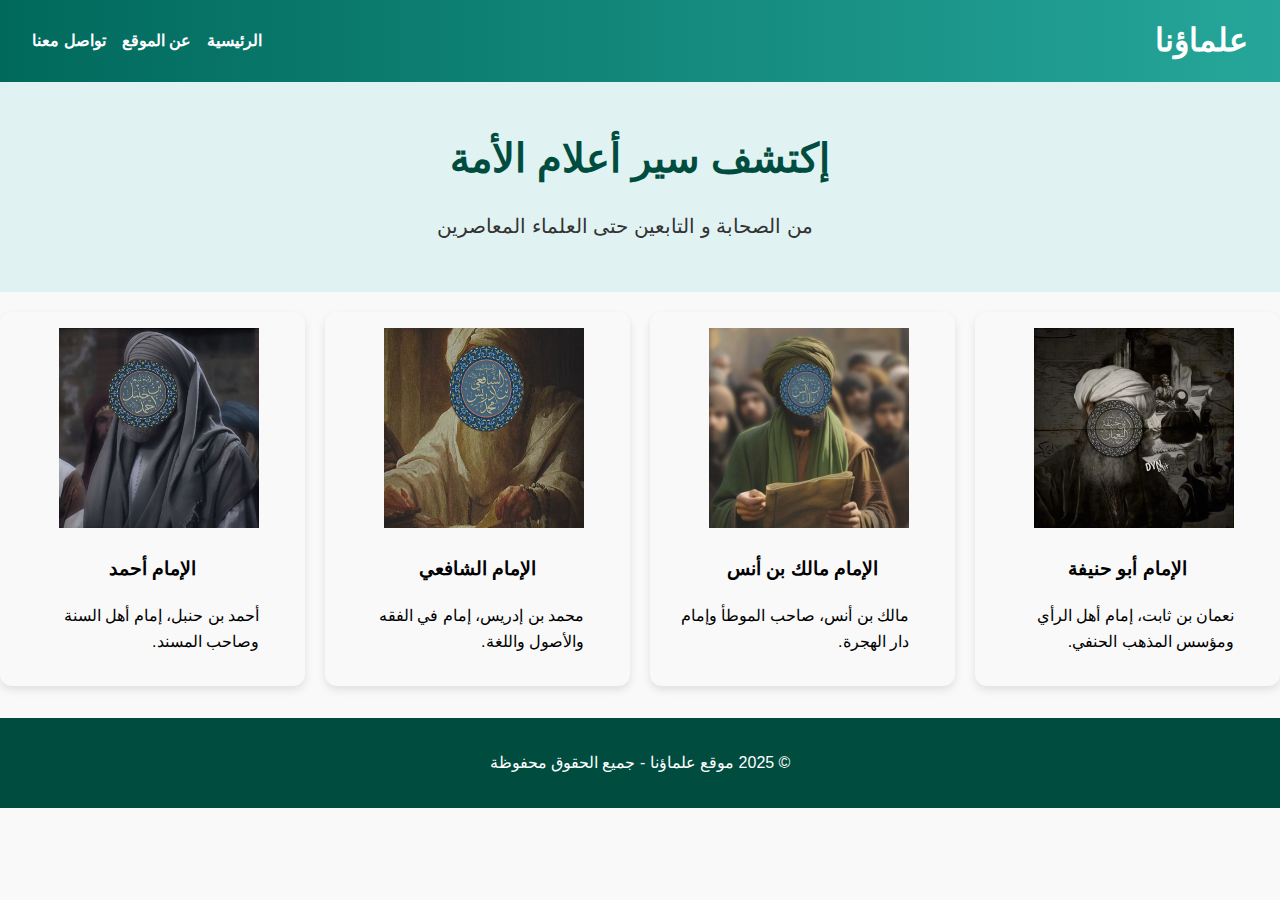
<file: index.html>
<!DOCTYPE html>
<html lang="ar" dir="rtl">
  <head>
    <meta charset="UTF-8" />
    <meta name="viewport" content="width=device-width, initial-scale=1.0" />
    <title>Document</title>
    <link rel="stylesheet" href="Home.css" />
  </head>
  <body>
    <header>
      <h1>علماؤنا</h1>
      <nav>
        <a href="index.html">الرئيسية</a>
        <!-- <a href="sholars.html">العلماء</a> -->
        <a href="#">عن الموقع</a>
        <a href="#" target="_blank">تواصل معنا</a>
      </nav>
    </header>
    <section class="hero">
      <h2>إكتشف سير أعلام الأمة</h2>
      <p>من الصحابة و التابعين حتى العلماء المعاصرين</p>
    </section>
    <section class="cards">
      <a href="abuhanifa.html"
        ><div class="card">
          <img src="امام ابو حنیفه.jpeg" />
          <h3>الإمام أبو حنيفة</h3>
          <p>نعمان بن ثابت، إمام أهل الرأي ومؤسس المذهب الحنفي.</p>
        </div></a
      >
      <a href="malek.html"
        ><div class="card">
          <img src="anas.png" />
          <h3>الإمام مالك بن أنس</h3>
          <p>مالك بن أنس، صاحب الموطأ وإمام دار الهجرة.</p>
        </div></a
      >
      <a href="shafie.html"
        ><div class="card">
          <img src="shafie.jpeg" />
          <h3>الإمام الشافعي</h3>
          <p>محمد بن إدريس، إمام في الفقه والأصول واللغة.</p>
        </div></a
      >
      <a href="ahmed.html"
        ><div class="card">
          <img src="ahmed.jpeg" />
          <h3>الإمام أحمد</h3>
          <p>أحمد بن حنبل، إمام أهل السنة وصاحب المسند.</p>
        </div></a
      >
    </section>
    <footer><p>© 2025 موقع علماؤنا - جميع الحقوق محفوظة</p></footer>
  </body>
</html>
</file>
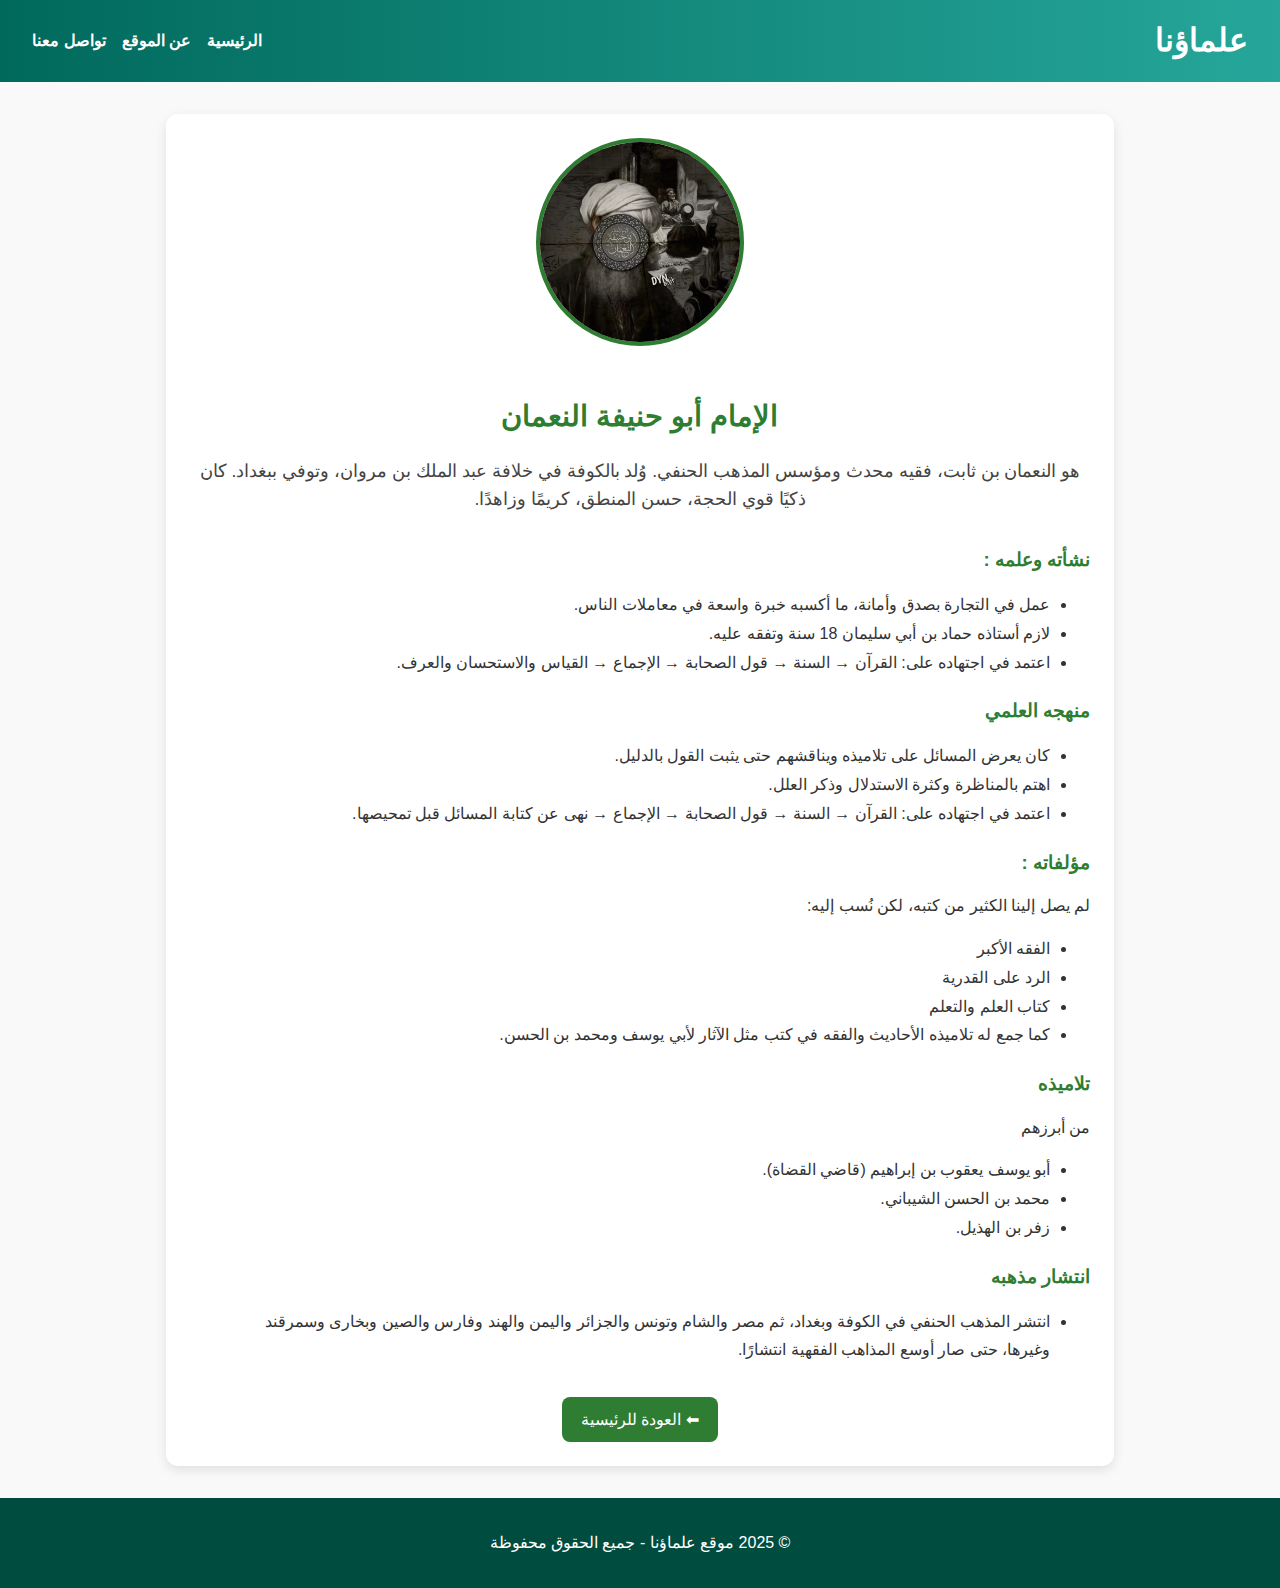
<file: abuhanifa.html>
<!DOCTYPE html>
<html lang="ar" dir="rtl">
  <head>
    <meta charset="UTF-8" />
    <meta name="viewport" content="width=device-width, initial-scale=1.0" />
    <title>الإمام أبو حنيفة</title>
    <link rel="stylesheet" href="abuhanifa.css" />
  </head>
  <body>
    <!-- الهيدر -->
    <header>
      <h1>علماؤنا</h1>
      <nav>
        <a href="Home.html">الرئيسية</a>
        <a href="#">عن الموقع</a>
        <a href="#">تواصل معنا</a>
      </nav>
    </header>

    <main class="scholar-page">
      <section class="scholar-intro">
        <img src="امام ابو حنیفه.jpeg" alt="الإمام أبو حنيفة" />
        <h2>الإمام أبو حنيفة النعمان</h2>
        <p>
          هو النعمان بن ثابت، فقيه محدث ومؤسس المذهب الحنفي. وُلد بالكوفة في
          خلافة عبد الملك بن مروان، وتوفي ببغداد. كان ذكيًا قوي الحجة، حسن
          المنطق، كريمًا وزاهدًا.
        </p>
      </section>

      <section class="scholar-details">
        <h3>نشأته وعلمه :</h3>
        <ul>
          <li>
            عمل في التجارة بصدق وأمانة، ما أكسبه خبرة واسعة في معاملات الناس.
          </li>
          <li>لازم أستاذه حماد بن أبي سليمان 18 سنة وتفقه عليه.</li>
          <li>
            اعتمد في اجتهاده على: القرآن → السنة → قول الصحابة → الإجماع →
            القياس والاستحسان والعرف.
          </li>
        </ul>
        <h3>منهجه العلمي</h3>
        <ul>
          <li>كان يعرض المسائل على تلاميذه ويناقشهم حتى يثبت القول بالدليل.</li>
          <li>اهتم بالمناظرة وكثرة الاستدلال وذكر العلل.</li>
          <li>
            اعتمد في اجتهاده على: القرآن → السنة → قول الصحابة → الإجماع → نهى
            عن كتابة المسائل قبل تمحيصها.
          </li>
        </ul>
        <h3>مؤلفاته :</h3>
        <p>لم يصل إلينا الكثير من كتبه، لكن نُسب إليه:</p>
        <ul>
          <li>الفقه الأكبر</li>
          <li>الرد على القدرية</li>
          <li>كتاب العلم والتعلم</li>
          <li>
            كما جمع له تلاميذه الأحاديث والفقه في كتب مثل الآثار لأبي يوسف ومحمد
            بن الحسن.
          </li>
        </ul>
        <h3>تلاميذه</h3>
        <p>من أبرزهم</p>
        <ul>
          <li>أبو يوسف يعقوب بن إبراهيم (قاضي القضاة).</li>
          <li>محمد بن الحسن الشيباني.</li>
          <li>زفر بن الهذيل.</li>
        </ul>
        <h3>انتشار مذهبه</h3>
        <ul>
          <li>
            انتشر المذهب الحنفي في الكوفة وبغداد، ثم مصر والشام وتونس والجزائر
            واليمن والهند وفارس والصين وبخارى وسمرقند وغيرها، حتى صار أوسع
            المذاهب الفقهية انتشارًا.
          </li>
        </ul>
      </section>

      <div class="back-home">
        <a href="index.html">⬅ العودة للرئيسية</a>
      </div>
    </main>

    <footer>
      <p>© 2025 موقع علماؤنا - جميع الحقوق محفوظة</p>
    </footer>
  </body>
</html>
</file>
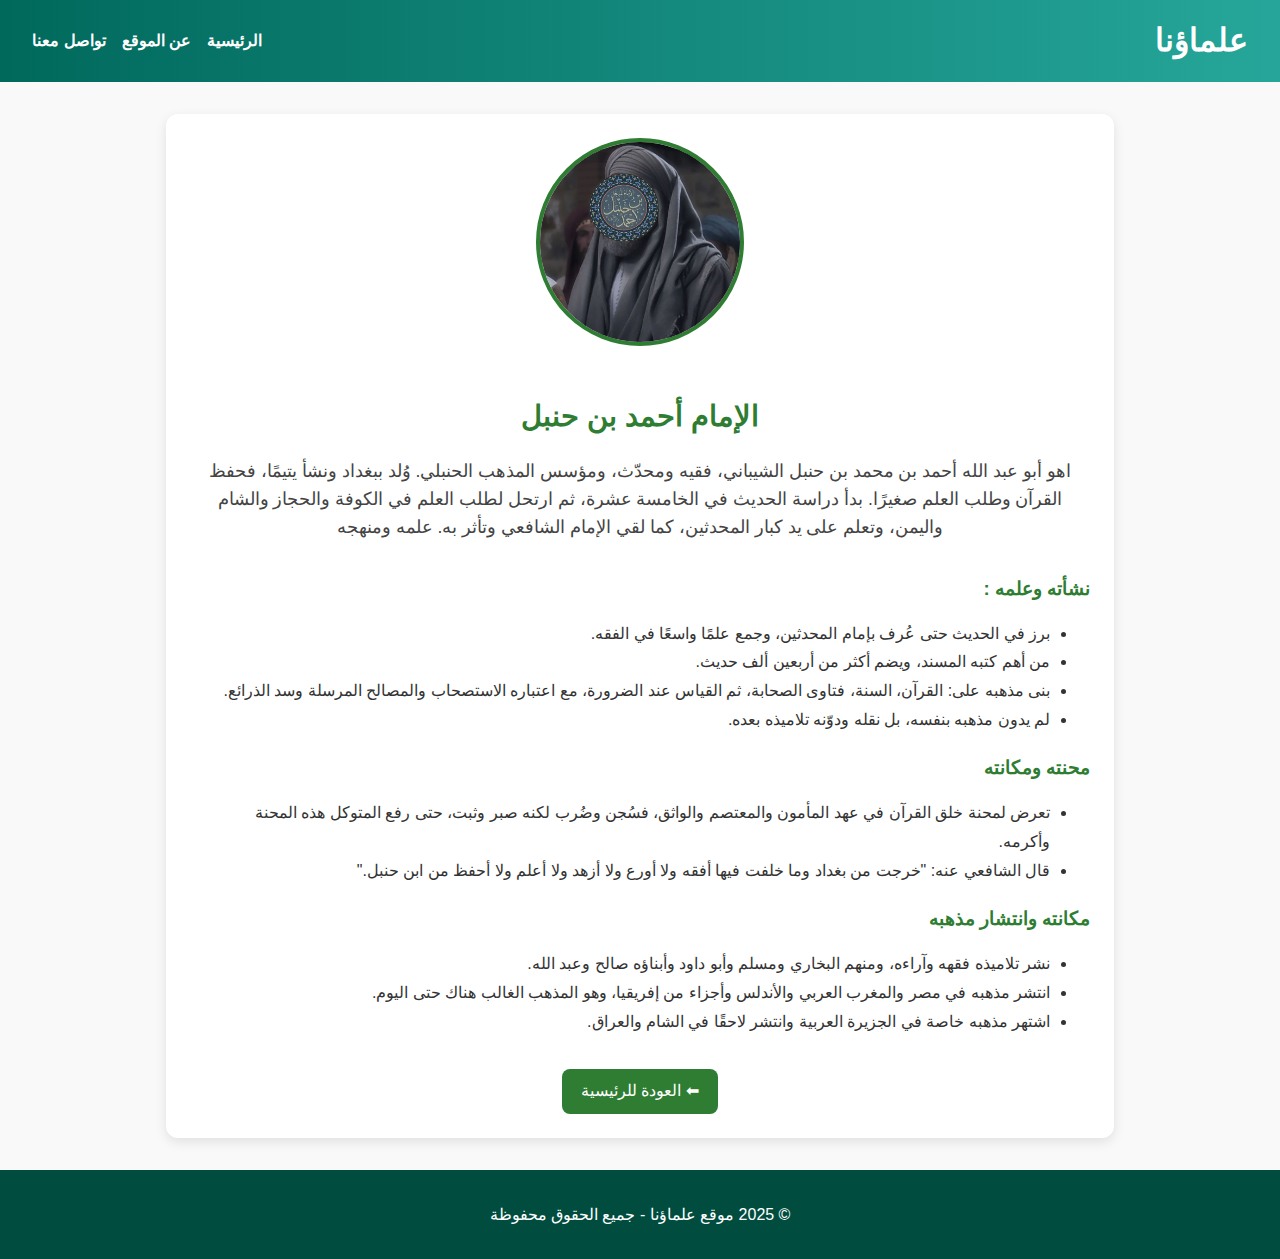
<file: ahmed.html>
<!DOCTYPE html>
<html lang="ar" dir="rtl">
  <head>
    <meta charset="UTF-8" />
    <meta name="viewport" content="width=device-width, initial-scale=1.0" />
    <title> الإمام مالك</title>
    <link rel="stylesheet" href="ahmed.css" />
  </head>
  <body>
    <header>
      <h1>علماؤنا</h1>
      <nav>
        <a href="Home.html">الرئيسية</a>
        <a href="#">عن الموقع</a>
        <a href="#">تواصل معنا</a>
      </nav>
    </header>

    <main class="scholar-page">
      <section class="scholar-intro">
        <img src="ahmed.jpeg" alt="الإمام أبو حنيفة" />
        <h2>الإمام أحمد بن حنبل </h2>
        <p>
          اهو أبو عبد الله أحمد بن محمد بن حنبل الشيباني، فقيه ومحدّث، ومؤسس المذهب الحنبلي. وُلد ببغداد ونشأ يتيمًا، فحفظ القرآن وطلب العلم صغيرًا. بدأ دراسة الحديث في الخامسة عشرة، ثم ارتحل لطلب العلم في الكوفة والحجاز والشام واليمن، وتعلم على يد كبار المحدثين، كما لقي الإمام الشافعي وتأثر به.

    
          علمه ومنهجه
        </p>
      </section>

      <section class="scholar-details">
        <h3>نشأته وعلمه :</h3>
        <ul>
          <li>
            برز في الحديث حتى عُرف بإمام المحدثين، وجمع علمًا واسعًا في الفقه.
          </li>
          <li>
            من أهم كتبه المسند، ويضم أكثر من أربعين ألف حديث.
          </li>
          <li>
            بنى مذهبه على: القرآن، السنة، فتاوى الصحابة، ثم القياس عند الضرورة، مع اعتباره الاستصحاب والمصالح المرسلة وسد الذرائع.
          </li>
          <li>
            لم يدون مذهبه بنفسه، بل نقله ودوّنه تلاميذه بعده.
          </li>
        </ul>
       
        </ul>
        <h3>محنته ومكانته</h3>
        <ul>
          <li>تعرض لمحنة خلق القرآن في عهد المأمون والمعتصم والواثق، فسُجن وضُرب لكنه صبر وثبت، حتى رفع المتوكل هذه المحنة وأكرمه.</li>
          <li>قال الشافعي عنه: "خرجت من بغداد وما خلفت فيها أفقه ولا أورع ولا أزهد ولا أعلم ولا أحفظ من ابن حنبل."</li>
          
        </ul>
        <!-- <h3>تلاميذه</h3>
        <p>من أبرزهم</p>
        <ul>
          <li>أبو يوسف يعقوب بن إبراهيم (قاضي القضاة).</li>
          <li>محمد بن الحسن الشيباني.</li>
          <li>زفر بن الهذيل.</li>
        </ul> -->
        <h3>مكانته وانتشار مذهبه</h3>
        <ul>
          <li>
            نشر تلاميذه فقهه وآراءه، ومنهم البخاري ومسلم وأبو داود وأبناؤه صالح وعبد الله.
         </li>
          <li>
    انتشر مذهبه في مصر والمغرب العربي والأندلس وأجزاء من إفريقيا، وهو المذهب الغالب هناك حتى اليوم.
           </li>
           <li>اشتهر مذهبه خاصة في الجزيرة العربية وانتشر لاحقًا في الشام والعراق.</li>
        </ul>
      </section>

      <div class="back-home">
        <a href="index.html">⬅ العودة للرئيسية</a>
      </div>
    </main>

    <footer>
      <p>© 2025 موقع علماؤنا - جميع الحقوق محفوظة</p>
    </footer>
  </body>
</html>
</file>
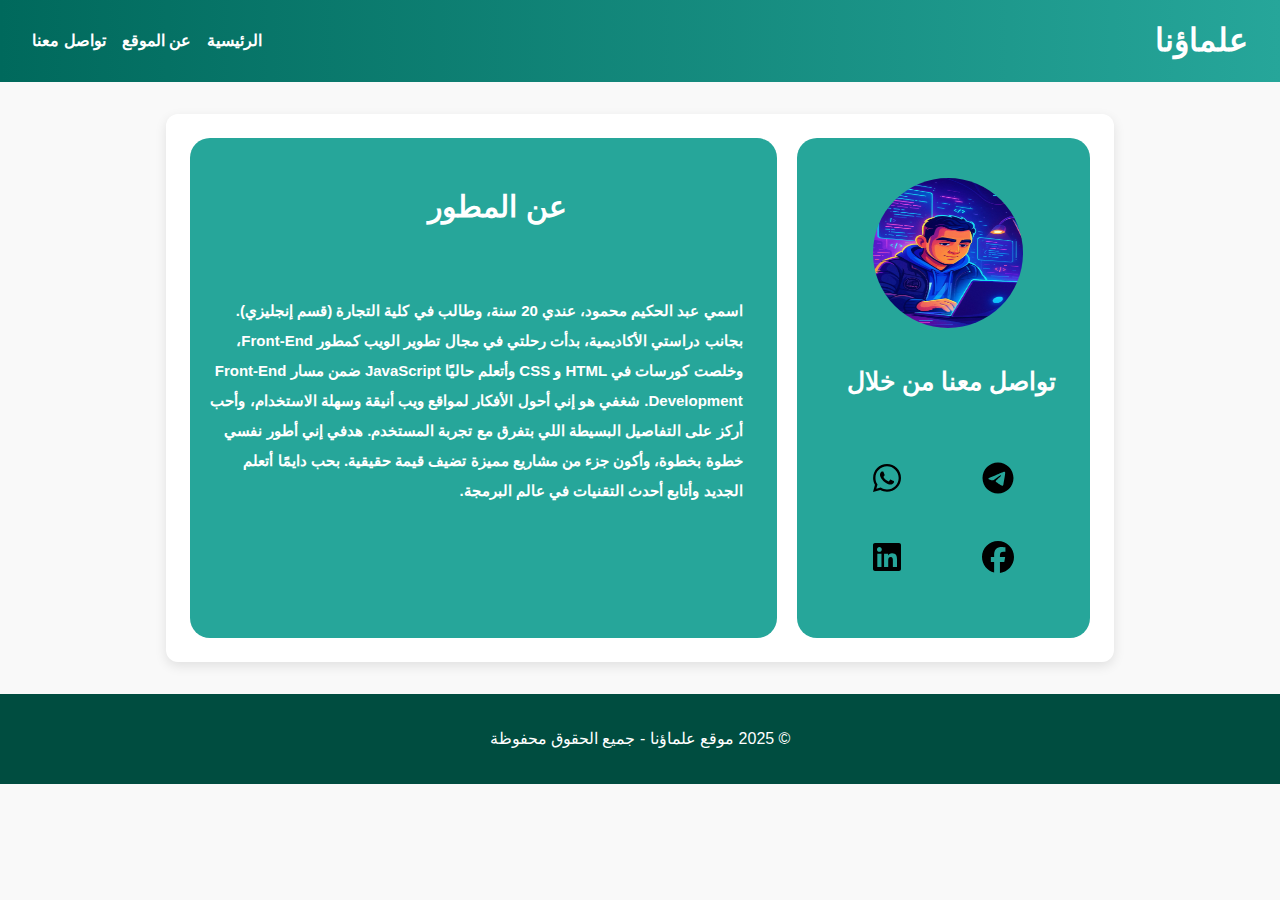
<file: contact.html>
<!DOCTYPE html>
<html lang="ar" dir="rtl">
  <head>
    <meta charset="UTF-8" />
    <meta name="viewport" content="width=device-width, initial-scale=1.0" />
    <title>Document</title>
    <link rel="stylesheet" href="contact.css" />
  </head>
  <body>
    <header>
      <h1>علماؤنا</h1>
      <nav>
        <a href="Home.html">الرئيسية</a>
        <a href="#">عن الموقع</a>
        <a href="contact.html">تواصل معنا</a>
      </nav>
    </header>
    <aside>
      <section class="img-right">
        <img src="photo_2025-09-01_22-31-32.jpg" />
        <p>تواصل معنا من خلال</p>
        <div class="links">
          <a href="https://t.me/Abdalhakim1212">
            <img src="telegram-brands-solid-full.svg" class="tel" />
          </a>
          <a href="https://wa.me/1212445307">
            <img src="whatsapp-brands-solid-full.svg" class="wha" />
          </a>
          <a href="https://www.facebook.com/share/17zVyRyfRa/">
            <img src="facebook-brands-solid-full.svg" class="face" />
          </a>
          <a
            href="https://www.linkedin.com/in/abdalhakim-mahmoud-abdo1212?trk=contact-info"
          >
            <img src="linkedin-brands-solid-full.svg" class="linked" />
          </a>
        </div>
      </section>
      <section class="info">
        <h2>عن المطور</h2>
        <p>
          اسمي عبد الحكيم محمود، عندي 20 سنة، وطالب في كلية التجارة (قسم
          إنجليزي). بجانب دراستي الأكاديمية، بدأت رحلتي في مجال تطوير الويب
          كمطور Front-End، وخلصت كورسات في HTML و CSS وأتعلم حاليًا JavaScript
          ضمن مسار Front-End Development. شغفي هو إني أحول الأفكار لمواقع ويب
          أنيقة وسهلة الاستخدام، وأحب أركز على التفاصيل البسيطة اللي بتفرق مع
          تجربة المستخدم. هدفي إني أطور نفسي خطوة بخطوة، وأكون جزء من مشاريع
          مميزة تضيف قيمة حقيقية. بحب دايمًا أتعلم الجديد وأتابع أحدث التقنيات
          في عالم البرمجة.
        </p>
      </section>
    </aside>

    <footer>
      <p>© 2025 موقع علماؤنا - جميع الحقوق محفوظة</p>
    </footer>
  </body>
</html>
</file>
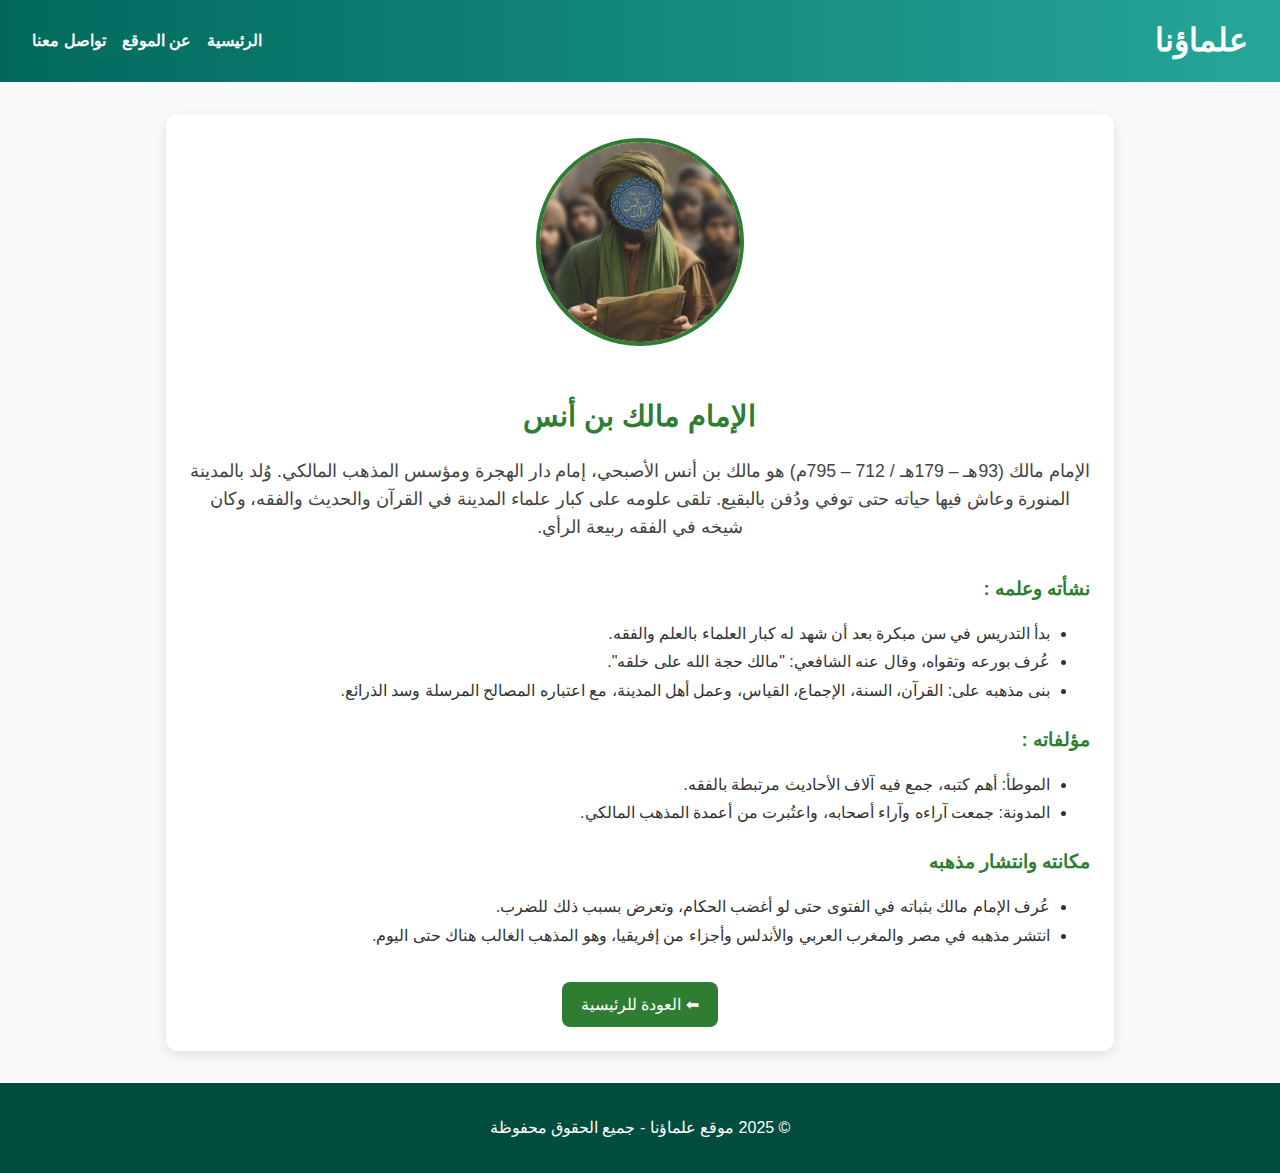
<file: malek.html>
<!DOCTYPE html>
<html lang="ar" dir="rtl">
  <head>
    <meta charset="UTF-8" />
    <meta name="viewport" content="width=device-width, initial-scale=1.0" />
    <title> الإمام مالك</title>
    <link rel="stylesheet" href="malek.css" />
  </head>
  <body>
    <header>
      <h1>علماؤنا</h1>
      <nav>
        <a href="Home.html">الرئيسية</a>
        <a href="#">عن الموقع</a>
        <a href="#">تواصل معنا</a>
      </nav>
    </header>

    <main class="scholar-page">
      <section class="scholar-intro">
        <img src="anas.png" alt="الإمام أبو حنيفة" />
        <h2>الإمام مالك بن أنس</h2>
        <p>
          الإمام مالك (93هـ – 179هـ / 712 – 795م) هو مالك بن أنس الأصبحي، إمام
          دار الهجرة ومؤسس المذهب المالكي. وُلد بالمدينة المنورة وعاش فيها حياته
          حتى توفي ودُفن بالبقيع. تلقى علومه على كبار علماء المدينة في القرآن
          والحديث والفقه، وكان شيخه في الفقه ربيعة الرأي.
        </p>
      </section>

      <section class="scholar-details">
        <h3>نشأته وعلمه :</h3>
        <ul>
          <li>
            بدأ التدريس في سن مبكرة بعد أن شهد له كبار العلماء بالعلم والفقه.
          </li>
          <li>
            عُرف بورعه وتقواه، وقال عنه الشافعي: "مالك حجة الله على خلقه".
          </li>
          <li>
            بنى مذهبه على: القرآن، السنة، الإجماع، القياس، وعمل أهل المدينة، مع
            اعتباره المصالح المرسلة وسد الذرائع.
          </li>
        </ul>
       
        </ul>
        <h3>مؤلفاته :</h3>
        <ul>
          <li>الموطأ: أهم كتبه، جمع فيه آلاف الأحاديث مرتبطة بالفقه.</li>
          <li>المدونة: جمعت آراءه وآراء أصحابه، واعتُبرت من أعمدة المذهب المالكي.</li>
          
        </ul>
        <!-- <h3>تلاميذه</h3>
        <p>من أبرزهم</p>
        <ul>
          <li>أبو يوسف يعقوب بن إبراهيم (قاضي القضاة).</li>
          <li>محمد بن الحسن الشيباني.</li>
          <li>زفر بن الهذيل.</li>
        </ul> -->
        <h3>مكانته وانتشار مذهبه</h3>
        <ul>
          <li>
             عُرف الإمام مالك بثباته في الفتوى حتى لو أغضب الحكام، وتعرض بسبب ذلك للضرب. 
         </li>
          <li>
    انتشر مذهبه في مصر والمغرب العربي والأندلس وأجزاء من إفريقيا، وهو المذهب الغالب هناك حتى اليوم.
           </li>
        </ul>
      </section>

      <div class="back-home">
        <a href="index.html">⬅ العودة للرئيسية</a>
      </div>
    </main>

    <footer>
      <p>© 2025 موقع علماؤنا - جميع الحقوق محفوظة</p>
    </footer>
  </body>
</html>
</file>
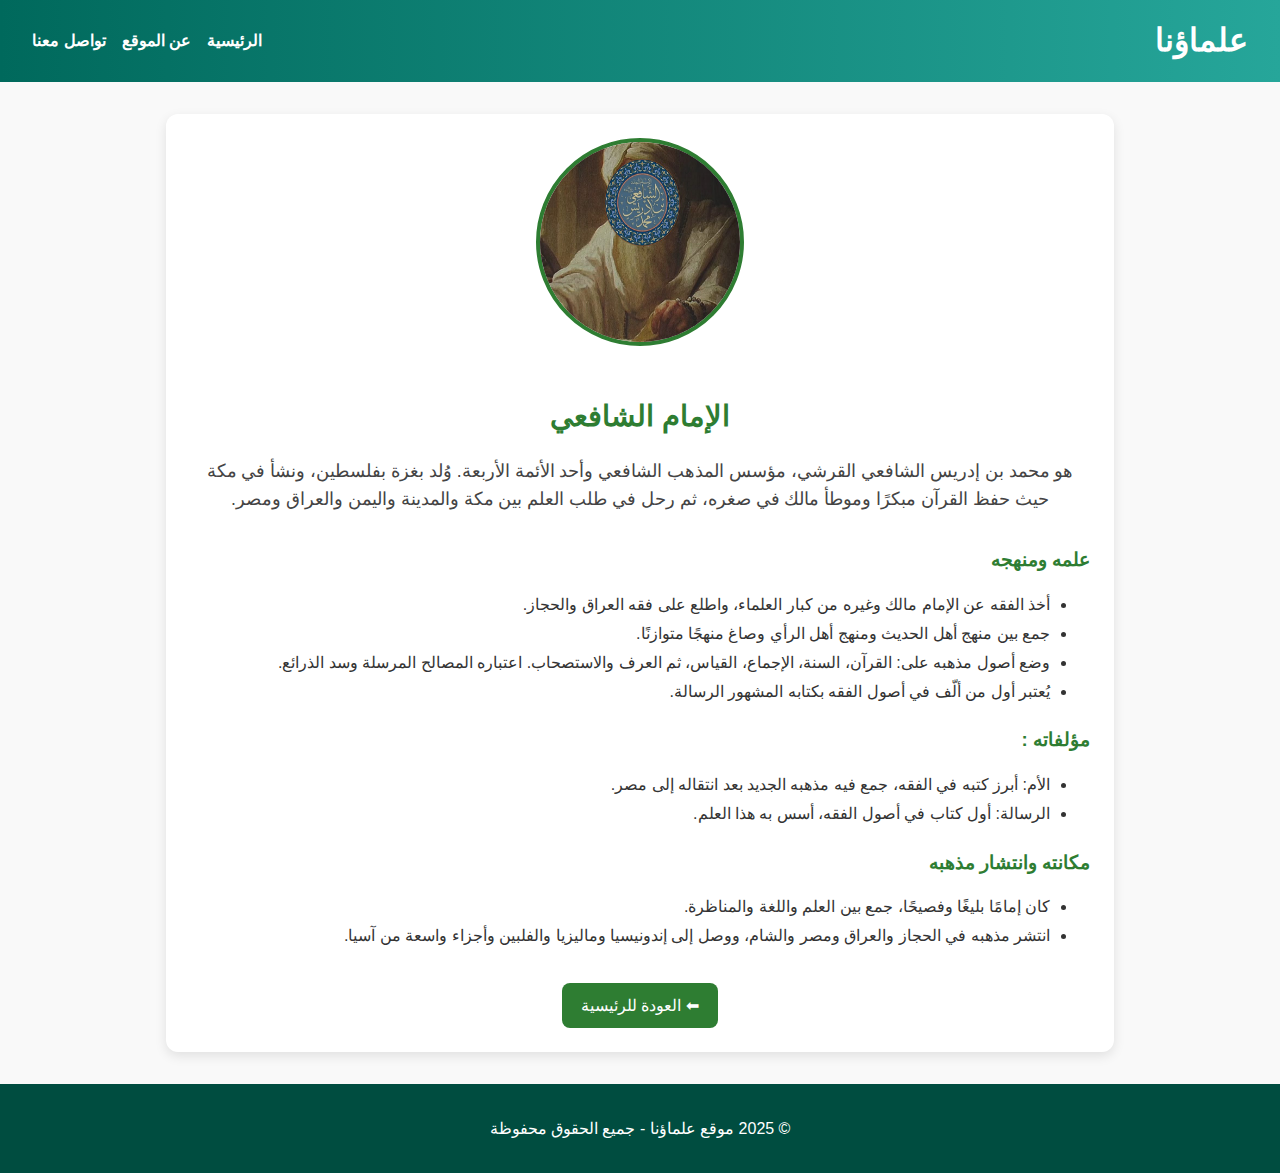
<file: shafie.html>
<!DOCTYPE html>
<html lang="ar" dir="rtl">
  <head>
    <meta charset="UTF-8" />
    <meta name="viewport" content="width=device-width, initial-scale=1.0" />
    <title>الإمام الشافعى</title>
    <link rel="stylesheet" href="shafie.css" />
  </head>
  <body>
    <header>
      <h1>علماؤنا</h1>
      <nav>
        <a href="Home.html">الرئيسية</a>
        <a href="#">عن الموقع</a>
        <a href="#">تواصل معنا</a>
      </nav>
    </header>

    <main class="scholar-page">
      <section class="scholar-intro">
        <img src="shafie.jpeg"  />
        <h2>الإمام الشافعي </h2>
        <p>هو محمد بن إدريس الشافعي القرشي، مؤسس المذهب الشافعي وأحد الأئمة الأربعة. وُلد بغزة بفلسطين، ونشأ في مكة حيث حفظ القرآن مبكرًا وموطأ مالك في صغره، ثم رحل في طلب العلم بين مكة والمدينة واليمن والعراق ومصر.
        </p>
      </section>

      <section class="scholar-details">
        <h3>علمه ومنهجه</h3>
        <ul>
          <li>
            أخذ الفقه عن الإمام مالك وغيره من كبار العلماء، واطلع على فقه العراق والحجاز.      
            </li>
          <li>
             جمع بين منهج أهل الحديث ومنهج أهل الرأي وصاغ منهجًا متوازنًا.       
               </li>
          <li>
              وضع أصول مذهبه على: القرآن، السنة، الإجماع، القياس، ثم العرف والاستصحاب.            اعتباره المصالح المرسلة وسد الذرائع.
          </li>
          <li>
            يُعتبر أول من ألّف في أصول الفقه بكتابه المشهور الرسالة.
          </li>
        </ul>
       
        </ul>
        <h3>مؤلفاته :</h3>
        <ul>
          <li>الأم: أبرز كتبه في الفقه، جمع فيه مذهبه الجديد بعد انتقاله إلى مصر.</li>
          <li>الرسالة: أول كتاب في أصول الفقه، أسس به هذا العلم.</li>
          
        </ul>
        <!-- <h3>تلاميذه</h3>
        <p>من أبرزهم</p>
        <ul>
          <li>أبو يوسف يعقوب بن إبراهيم (قاضي القضاة).</li>
          <li>محمد بن الحسن الشيباني.</li>
          <li>زفر بن الهذيل.</li>
        </ul> -->
        <h3>مكانته وانتشار مذهبه</h3>
        <ul>
          <li>      
            كان إمامًا بليغًا وفصيحًا، جمع بين العلم واللغة والمناظرة.         </li>
          <li>
             انتشر مذهبه في الحجاز والعراق ومصر والشام، ووصل إلى إندونيسيا وماليزيا والفلبين وأجزاء واسعة من آسيا.         
          </li>
        </ul>
      </section>

      <div class="back-home">
        <a href="index.html">⬅ العودة للرئيسية</a>
      </div>
    </main>

    <footer>
      <p>© 2025 موقع علماؤنا - جميع الحقوق محفوظة</p>
    </footer>
  </body>
</html>
</file>
<file: Home.css>
body {
  margin: 0;
  font-family: "Cairo", sans-serif;
  background: #f9f9f9;
  color: #333;
  line-height: 1.6;
  height: fit-content;
}
header {
  background: linear-gradient(90deg, #00695c, #26a69a);
  color: white;
  padding: 1rem 2rem;
  display: flex;
  justify-content: space-between;
  align-items: center;
  height: 50px;
}
nav {
  font-size: 16px;
  margin-left: 0.1px;
  font-weight: bold;
  display: flex;
  gap: 16px;
}
a {
  color: white;
  text-decoration: none;
}
a:hover {
  text-decoration: underline;
}
.hero {
  background-color: #e0f2f1;
  text-align: center;
  padding-top: 2rem;
  padding-bottom: 3rem;
  padding-left: 1rem;
  padding-right: 1rem;
  height: 130px;
}
.hero h2 {
  color: #004d40;
  font-size: 40px;
  display: flex;
  justify-content: center;
  justify-items: center;
  margin-top: 12px;
  margin-bottom: 1px;
}
.hero p {
  color: #333;
  display: flex;
  justify-content: center;
  font-size: 20px;
}
.cards {
  display: grid;
  grid-template-columns: repeat(auto-fit, minmax(220px, 1fr));
  gap: 20px;
  margin-top: 20px;
}
.card {
  color: black;
  padding: 1rem;
  border-radius: 12px;
  box-shadow: 0 4px 8px rgba(0, 0, 0, 0.1);
  transition: tratransform 0.3s;
  justify-content: center;
  justify-items: center;
}
.card:hover {
  transform: translateY(-5px);
}
div img {
  height: 200px;
  width: 200px;
  padding-right: 30px;
}
section p {
  padding-right: 30px;
}
footer {
  background: #004d40;
  color: white;
  text-align: center;
  padding: 1rem;
  margin-top: 2rem;
}
@media (max-width: 425px) {
  h1 {
    display: none;
  }
  nav a {
    font-size: 20px;
    margin-right: 10px;
  }
  .hero h2 {
    font-size: 28px;
  }
  .hero p {
    margin-top: 20px;
    font-size: 23px;
    margin-left: 25px;
  }
  .card p {
    text-align: center;
  }
  .card img {
    margin-right: 20px;
    animation: move 2s infinite ease-in-out;
    border-radius: 6px;
  }
  footer p {
    font-size: 14px;
  }
  @keyframes move {
    0% {
      transform: translateY(0);
    }
    25% {
      transform: translateY(8px);
    }
    50% {
      transform: translateY(0);
    }
    75% {
      transform: translateY(-8px);
    }
    100% {
      transform: translateY(0);
    }
  }
}
@media (max-width: 430px) and (min-width: 425px) {
  h1 {
    display: none;
  }
  nav a {
    font-size: 24px;
    margin-right: 20px;
  }
  .hero h2 {
    font-size: 28px;
  }
  .hero p {
    margin-top: 20px;
    font-size: 23px;
    margin-left: 25px;
  }
  .card p {
    text-align: center;
  }
  .card img {
    margin-right: 70px;
    animation: move 2s infinite ease-in-out;
    border-radius: 6px;
  }
  footer p {
    font-size: 14px;
  }
  @keyframes move {
    0% {
      transform: translateY(0);
    }
    25% {
      transform: translateY(8px);
    }
    50% {
      transform: translateY(0);
    }
    75% {
      transform: translateY(-8px);
    }
    100% {
      transform: translateY(0);
    }
  }
}
</file>
<file: abuhanifa.css>
body {
  margin: 0;
  font-family: "Cairo", sans-serif;
  background: #f9f9f9;
  color: #333;
  line-height: 1.6;
  height: fit-content;
}

header {
  background: linear-gradient(90deg, #00695c, #26a69a);
  color: white;
  padding: 1rem 2rem;
  display: flex;
  justify-content: space-between;
  align-items: center;
  height: 50px;
}
nav {
  font-size: 16px;
  margin-left: 0.1px;
  font-weight: bold;
  display: flex;
  gap: 16px;
}
a {
  color: white;
  text-decoration: none;
}
a:hover {
  text-decoration: underline;
}

.scholar-page {
  max-width: 900px;
  margin: 2rem auto;
  padding: 1.5rem;
  background: #ffffff;
  border-radius: 12px;
  box-shadow: 0 4px 12px rgba(0, 0, 0, 0.1);
}

.scholar-intro {
  text-align: center;
}

.scholar-intro img {
  width: 200px;
  height: 200px;
  border-radius: 50%;
  margin-bottom: 1rem;
  border: 4px solid #2e7d32;
}

.scholar-intro h2 {
  font-size: 1.8rem;
  margin-bottom: 0.5rem;
  color: #2e7d32;
}

.scholar-intro p {
  font-size: 1.1rem;
  line-height: 1.6;
  color: #444;
}

.scholar-details {
  margin-top: 2rem;
}

.scholar-details h3 {
  color: #2e7d32;
  margin-bottom: 1rem;
}

.scholar-details ul {
  padding-left: 1.5rem;
  line-height: 1.8;
}

.back-home {
  text-align: center;
  margin-top: 2rem;
}

.back-home a {
  display: inline-block;
  padding: 0.6rem 1.2rem;
  background: #2e7d32;
  color: #fff;
  border-radius: 8px;
  transition: background 0.3s;
  text-decoration: none;
}

.back-home a:hover {
  background: #1b5e20;
}
footer {
  background: #004d40;
  color: white;
  text-align: center;
  padding: 1rem;
  margin-top: 2rem;
}
@media (max-width: 425px) {
  h1 {
    display: none;
  }
  nav a {
    font-size: 16px;
  }
  .hero h2 {
    font-size: 28px;
  }
  .hero p {
    margin-top: 20px;
    font-size: 23px;
    margin-left: 25px;
  }
  .card p {
    text-align: center;
  }
  .card img {
    margin-right: 20px;
    animation: move 2s infinite ease-in-out;
    border-radius: 6px;
  }
  footer p {
    font-size: 14px;
  }
  .scholar-intro h2 {
    font-size: 25px;
  }
  @keyframes move {
    0% {
      transform: translateY(0);
    }
    25% {
      transform: translateY(8px);
    }
    50% {
      transform: translateY(0);
    }
    75% {
      transform: translateY(-8px);
    }
    100% {
      transform: translateY(0);
    }
  }
}
</file>
<file: ahmed.css>
body {
  margin: 0;
  font-family: "Cairo", sans-serif;
  background: #f9f9f9;
  color: #333;
  line-height: 1.6;
  height: fit-content;
}

header {
  background: linear-gradient(90deg, #00695c, #26a69a);
  color: white;
  padding: 1rem 2rem;
  display: flex;
  justify-content: space-between;
  align-items: center;
  height: 50px;
}
nav {
  font-size: 16px;
  margin-left: 0.1px;
  font-weight: bold;
  display: flex;
  gap: 16px;
}
a {
  color: white;
  text-decoration: none;
}
a:hover {
  text-decoration: underline;
}

.scholar-page {
  max-width: 900px;
  margin: 2rem auto;
  padding: 1.5rem;
  background: #ffffff;
  border-radius: 12px;
  box-shadow: 0 4px 12px rgba(0, 0, 0, 0.1);
}

.scholar-intro {
  text-align: center;
}

.scholar-intro img {
  width: 200px;
  height: 200px;
  border-radius: 50%;
  margin-bottom: 1rem;
  border: 4px solid #2e7d32;
}

.scholar-intro h2 {
  font-size: 1.8rem;
  margin-bottom: 0.5rem;
  color: #2e7d32;
}

.scholar-intro p {
  font-size: 1.1rem;
  line-height: 1.6;
  color: #444;
}

.scholar-details {
  margin-top: 2rem;
}

.scholar-details h3 {
  color: #2e7d32;
  margin-bottom: 1rem;
}

.scholar-details ul {
  padding-left: 1.5rem;
  line-height: 1.8;
}

.back-home {
  text-align: center;
  margin-top: 2rem;
}

.back-home a {
  display: inline-block;
  padding: 0.6rem 1.2rem;
  background: #2e7d32;
  color: #fff;
  border-radius: 8px;
  transition: background 0.3s;
  text-decoration: none;
}

.back-home a:hover {
  background: #1b5e20;
}
footer {
  background: #004d40;
  color: white;
  text-align: center;
  padding: 1rem;
  margin-top: 2rem;
}
</file>
<file: contact.css>
body {
  margin: 0;
  font-family: "Cairo", sans-serif;
  background: #f9f9f9;
  color: #333;
  line-height: 1.6;
  height: fit-content;
}

header {
  background: linear-gradient(90deg, #00695c, #26a69a);
  color: white;
  padding: 1rem 2rem;
  display: flex;
  justify-content: space-between;
  align-items: center;
  height: 50px;
}

nav {
  font-size: 16px;
  margin-left: 0.1px;
  font-weight: bold;
  display: flex;
  gap: 16px;
}
a {
  color: white;
  text-decoration: none;
}
a:hover {
  text-decoration: underline;
}

aside {
  max-width: 900px;
  margin: 2rem auto;
  padding: 1.5rem;
  background: #ffffff;
  border-radius: 12px;
  box-shadow: 0 4px 12px rgba(0, 0, 0, 0.1);
  display: flex;
}

aside img {
  width: 150px;
  height: 150px;
  border-radius: 50%;
  margin-top: 40px;
  margin-right: 67px;
}
.img-right {
  height: 500px;
  width: 300px;
  border-radius: 20px;
  background-color: #26a69a;
}
aside p {
  font-weight: bold;
  font-size: 25px;
  color: white;
  padding-left: 18px;
  padding-right: 34px;
}

.tel {
  text-align: center;
  margin-top: 2rem;
  height: 40px;
  width: 40px;
}
.wha {
  text-align: center;
  margin-top: 2rem;
  height: 40px;
  width: 40px;
}
.face {
  text-align: center;
  margin-top: 2rem;
  height: 40px;
  width: 40px;
}
.linked {
  text-align: center;
  margin-top: 2rem;
  height: 40px;
  width: 40px;
}
.links {
  padding-left: 5px;
  padding-right: 5px;
}
.info {
  margin-right: 20px;
  height: 500px;
  width: 600px;
  border-radius: 20px;
  background-color: #26a69a;
}
.info h2 {
  color: white;
  font-size: 30px;
  display: flex;
  align-items: center;
  align-content: center;
  padding-right: 210px;
  padding-top: 20px;
  padding-bottom: 40px;
}
.info p {
  color: white;
  font-size: 15px;
  line-height: 2;
}
footer {
  background: #004d40;
  color: white;
  text-align: center;
  padding: 1rem;
  margin-top: 2rem;
}
@media (max-width: 425px) {
}
/* @media (max-width: 430px) and (min-width: 425px) {
  h1 {
    display: none;
  }
  nav a {
    font-size: 20px;
    margin-right: 15px;
  }
  .hero h2 {
    font-size: 28px;
  }
  .hero p {
    margin-top: 20px;
    font-size: 23px;
    margin-left: 25px;
  }
  .card p {
    text-align: center;
  }
  .card img {
    margin-right: 70px;
    animation: move 2s infinite ease-in-out;
    border-radius: 6px;
  }
  footer p {
    font-size: 14px;
  }
  @keyframes move {
    0% {
      transform: translateY(0);
    }
    25% {
      transform: translateY(8px);
    }
    50% {
      transform: translateY(0);
    }
    75% {
      transform: translateY(-8px);
    }
    100% {
      transform: translateY(0);
    }
  }
} */
</file>
<file: malek.css>
body {
  margin: 0;
  font-family: "Cairo", sans-serif;
  background: #f9f9f9;
  color: #333;
  line-height: 1.6;
  height: fit-content;
}

header {
  background: linear-gradient(90deg, #00695c, #26a69a);
  color: white;
  padding: 1rem 2rem;
  display: flex;
  justify-content: space-between;
  align-items: center;
  height: 50px;
}
nav {
  font-size: 16px;
  margin-left: 0.1px;
  font-weight: bold;
  display: flex;
  gap: 16px;
}
a {
  color: white;
  text-decoration: none;
}
a:hover {
  text-decoration: underline;
}

.scholar-page {
  max-width: 900px;
  margin: 2rem auto;
  padding: 1.5rem;
  background: #ffffff;
  border-radius: 12px;
  box-shadow: 0 4px 12px rgba(0, 0, 0, 0.1);
}

.scholar-intro {
  text-align: center;
}

.scholar-intro img {
  width: 200px;
  height: 200px;
  border-radius: 50%;
  margin-bottom: 1rem;
  border: 4px solid #2e7d32;
}

.scholar-intro h2 {
  font-size: 1.8rem;
  margin-bottom: 0.5rem;
  color: #2e7d32;
}

.scholar-intro p {
  font-size: 1.1rem;
  line-height: 1.6;
  color: #444;
}

.scholar-details {
  margin-top: 2rem;
}

.scholar-details h3 {
  color: #2e7d32;
  margin-bottom: 1rem;
}

.scholar-details ul {
  padding-left: 1.5rem;
  line-height: 1.8;
}

.back-home {
  text-align: center;
  margin-top: 2rem;
}

.back-home a {
  display: inline-block;
  padding: 0.6rem 1.2rem;
  background: #2e7d32;
  color: #fff;
  border-radius: 8px;
  transition: background 0.3s;
  text-decoration: none;
}

.back-home a:hover {
  background: #1b5e20;
}
footer {
  background: #004d40;
  color: white;
  text-align: center;
  padding: 1rem;
  margin-top: 2rem;
}
</file>
<file: shafie.css>
body {
  margin: 0;
  font-family: "Cairo", sans-serif;
  background: #f9f9f9;
  color: #333;
  line-height: 1.6;
  height: fit-content;
}

header {
  background: linear-gradient(90deg, #00695c, #26a69a);
  color: white;
  padding: 1rem 2rem;
  display: flex;
  justify-content: space-between;
  align-items: center;
  height: 50px;
}
nav {
  font-size: 16px;
  margin-left: 0.1px;
  font-weight: bold;
  display: flex;
  gap: 16px;
}
a {
  color: white;
  text-decoration: none;
}
a:hover {
  text-decoration: underline;
}

.scholar-page {
  max-width: 900px;
  margin: 2rem auto;
  padding: 1.5rem;
  background: #ffffff;
  border-radius: 12px;
  box-shadow: 0 4px 12px rgba(0, 0, 0, 0.1);
}

.scholar-intro {
  text-align: center;
}

.scholar-intro img {
  width: 200px;
  height: 200px;
  border-radius: 50%;
  margin-bottom: 1rem;
  border: 4px solid #2e7d32;
}

.scholar-intro h2 {
  font-size: 1.8rem;
  margin-bottom: 0.5rem;
  color: #2e7d32;
}

.scholar-intro p {
  font-size: 1.1rem;
  line-height: 1.6;
  color: #444;
}

.scholar-details {
  margin-top: 2rem;
}

.scholar-details h3 {
  color: #2e7d32;
  margin-bottom: 1rem;
}

.scholar-details ul {
  padding-left: 1.5rem;
  line-height: 1.8;
}

.back-home {
  text-align: center;
  margin-top: 2rem;
}

.back-home a {
  display: inline-block;
  padding: 0.6rem 1.2rem;
  background: #2e7d32;
  color: #fff;
  border-radius: 8px;
  transition: background 0.3s;
  text-decoration: none;
}

.back-home a:hover {
  background: #1b5e20;
}
footer {
  background: #004d40;
  color: white;
  text-align: center;
  padding: 1rem;
  margin-top: 2rem;
}
</file>
